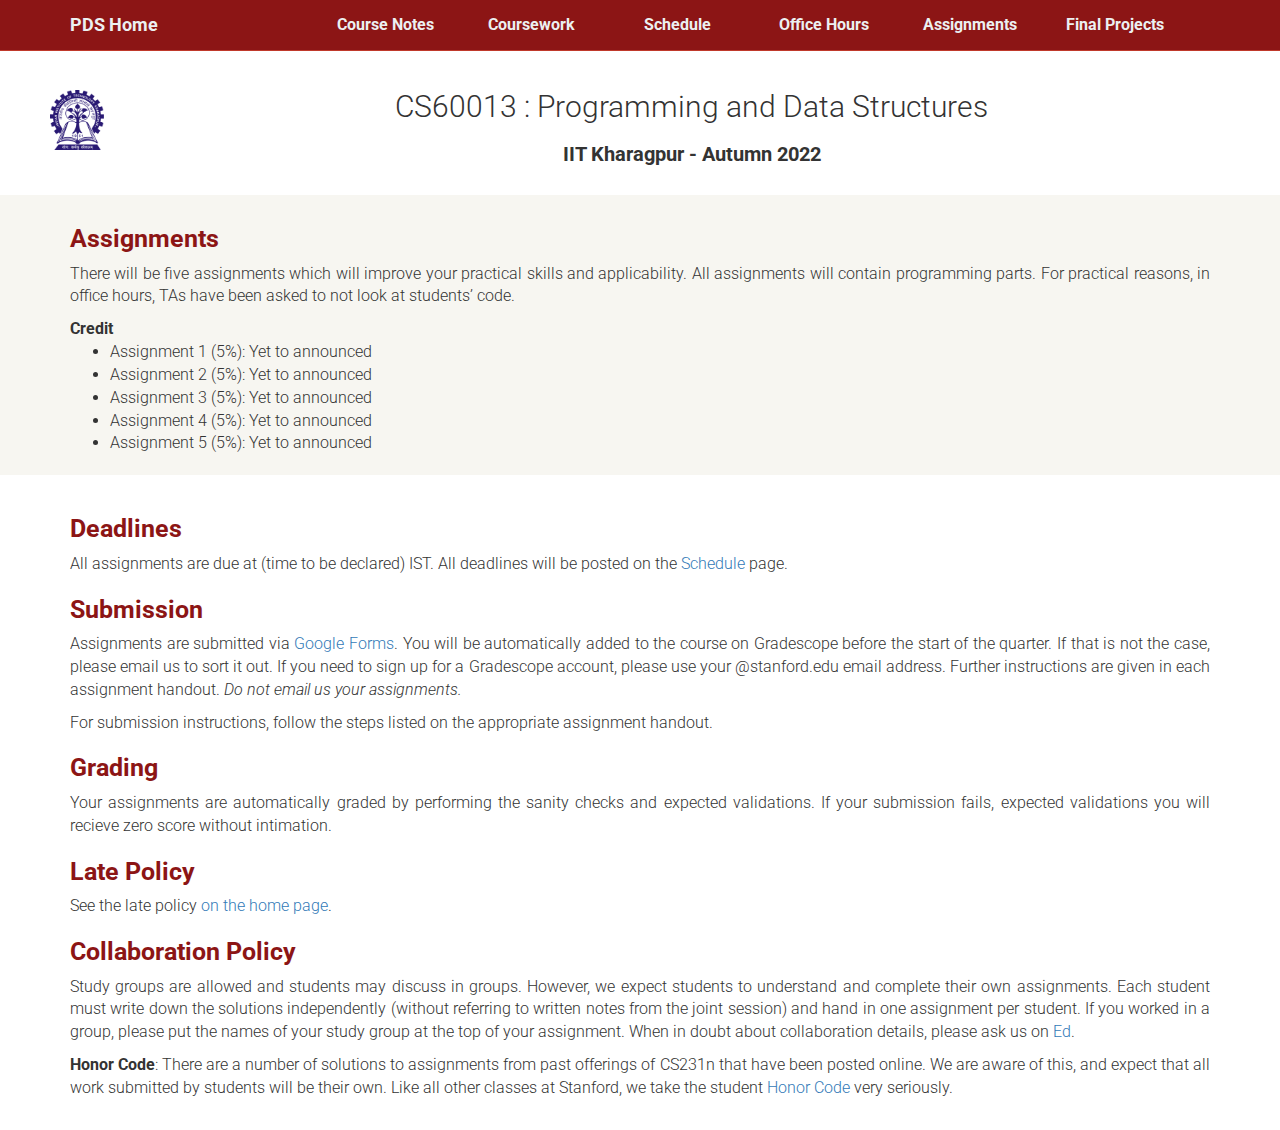
<file: assignments.html>
<!DOCTYPE html>
<html lang="en">

<head>
    <meta charset="utf-8">
    <meta http-equiv="X-UA-Compatible" content="IE=edge">
    <meta name="viewport" content="width=device-width, initial-scale=1">

    <title>IIT Kharagpur CS60013: Programming and Data Structures</title>

    <!-- bootstrap -->
    <link rel="stylesheet" href="https://maxcdn.bootstrapcdn.com/bootstrap/3.2.0/css/bootstrap.min.css">

    <!-- Google fonts -->
    <link href='http://fonts.googleapis.com/css?family=Roboto:400,300' rel='stylesheet' type='text/css'>

    
<!-- Google tag (gtag.js) -->
<script async src="https://www.googletagmanager.com/gtag/js?id=G-WZ6V4Y9G9B"></script>
<script>
  window.dataLayer = window.dataLayer || [];
  function gtag(){dataLayer.push(arguments);}
  gtag('js', new Date());

  gtag('config', 'G-WZ6V4Y9G9B');
</script>


    <link rel="stylesheet" type="text/css" href="assets/css/style.css">
    <link rel="stylesheet" href="https://maxcdn.bootstrapcdn.com/font-awesome/4.4.0/css/font-awesome.min.css">
    <link rel="shortcut icon" href="assets/img/iitkgp.png">
</head>

<body>
    <!-- Google Tag Manager (noscript) -->
    <noscript><iframe src="https://www.googletagmanager.com/ns.html?id=GTM-PDDF6NW" height="0" width="0"
            style="display:none;visibility:hidden"></iframe></noscript>
    <!-- End Google Tag Manager (noscript) -->
    <nav class="navbar navbar-default navbar-fixed-top">
        <div class="container">
            <div class="navbar-header">
                <a class="navbar-brand brand" href="index.html">PDS Home</a>
                <button type="button" class="navbar-toggle collapsed" data-toggle="collapse"
                    data-target="#bs-example-navbar-collapse-1" aria-expanded="false">
                    <span class="icon-bar"></span>
                    <span class="icon-bar"></span>
                    <span class="icon-bar"></span>
                </button>
            </div>

            <div class="collapse navbar-collapse" id="bs-example-navbar-collapse-1">
                <ul class="nav navbar-nav navbar-right">
                    <li><a href="index.html"><b>Course Notes</b></a></li>
                    <li><a href="index.html#coursework"><b>Coursework</b></a></li>
                    <li><a href="schedule.html"><b>Schedule</b></a></li>
                    <li><a href="index.html#officehours"><b>Office Hours</b></a></li>
                    <li><a href=""><b>Assignments</b></a></li>
                    <li><a href="index.html"><b>Final Projects</b></a></li>
                    <!-- <li><a href="https://edstem.org/us/courses/21177"><b>Ed</b></a></li> -->
                </ul>
            </div>
        </div>
    </nav>

    <!-- Header -->
    <div id="header" style="text-align:center">
        <!-- <a href="http://svl.stanford.edu">
            <img src="assets/img/svl_logo.png" class="logo-left">
        </a> -->
        <a href="http://www.iitkgp.ac.in/">
            <img src="assets/img/iitkgp.png" class="logo-left">
        </a>
        <h1>CS60013 : Programming and Data Structures</h1>
        <h3>IIT Kharagpur - Autumn 2022</h3>
        <div style="clear:both;"></div>
    </div>


    <div class="sechighlight">
        <div class="container sec">
            <h2>Assignments</h2>
            <p>
                There will be five assignments which will improve your
                practical skills and applicability. All assignments will contain programming parts. For practical
                reasons, in office hours, TAs have been asked to not look at students’ code.
            </p>
            <b>Credit</b>
            <ul>
                <li>Assignment 1 (5%): Yet to announced</li>
                <li>Assignment 2 (5%): Yet to announced</li>
                <li>Assignment 3 (5%): Yet to announced</li>
                <li>Assignment 4 (5%): Yet to announced</li>
                <li>Assignment 5 (5%): Yet to announced</li>
            </ul>
        </div>
    </div>
    <div class="container sec">
        <h2>Deadlines</h2>
        <p>
            All assignments are due at (time to be declared) IST. All deadlines will be posted on the <a
                href="schedule.html">Schedule</a> page.
        </p>
        <h2>Submission</h2>
        <p>
            Assignments are submitted via <a href="https://www.gradescope.com/courses/379571">Google Forms</a>. You will
            be automatically added to the course on Gradescope before the start of the quarter. If that is not the case,
            please email us to sort it out. If you need to sign up for a Gradescope account, please use your
            @stanford.edu email address. Further instructions are given in each assignment handout. <em>Do not email us
                your assignments.</em>
        </p>
        <p>For submission instructions, follow the steps listed on the appropriate assignment handout.</p>
        <h2>Grading</h2>
        <p>Your assignments are automatically graded by performing the sanity checks and expected validations.
            If your submission fails, expected validations you will recieve zero score without intimation.</p>
        <h2>Late Policy</h2>
        <p>See the late policy <a href="index.html#late-policy">on the home page</a>.</p>
        <h2>Collaboration Policy</h2>
        <p>
            Study groups are allowed and students may discuss in groups. However, we expect students to understand and
            complete their own assignments. Each student must write down the solutions independently
            (without referring to written notes from the joint session) and hand in one assignment per student.
            If you worked in a group, please put the names of your study group at the top of your assignment.
            When in doubt about collaboration details, please ask us on <a
                href="https://edstem.org/us/courses/21177">Ed</a>.
        </p>
        <p>
            <b>Honor Code</b>:
            There are a number of solutions to assignments from past offerings of CS231n
            that have been posted online. We are aware of this, and expect that all work submitted by students
            will be their own. Like all other classes at Stanford, we take the student <a
                href="https://communitystandards.stanford.edu/policies-and-guidance/honor-code">Honor Code</a> very
            seriously.
        </p>
        </ul>
    </div>
    </div>

    <!-- jQuery and Boostrap -->
    <script src="https://ajax.googleapis.com/ajax/libs/jquery/1.11.1/jquery.min.js"></script>
    <script src="https://maxcdn.bootstrapcdn.com/bootstrap/3.2.0/js/bootstrap.min.js"></script>
</body>

</html>
</file>
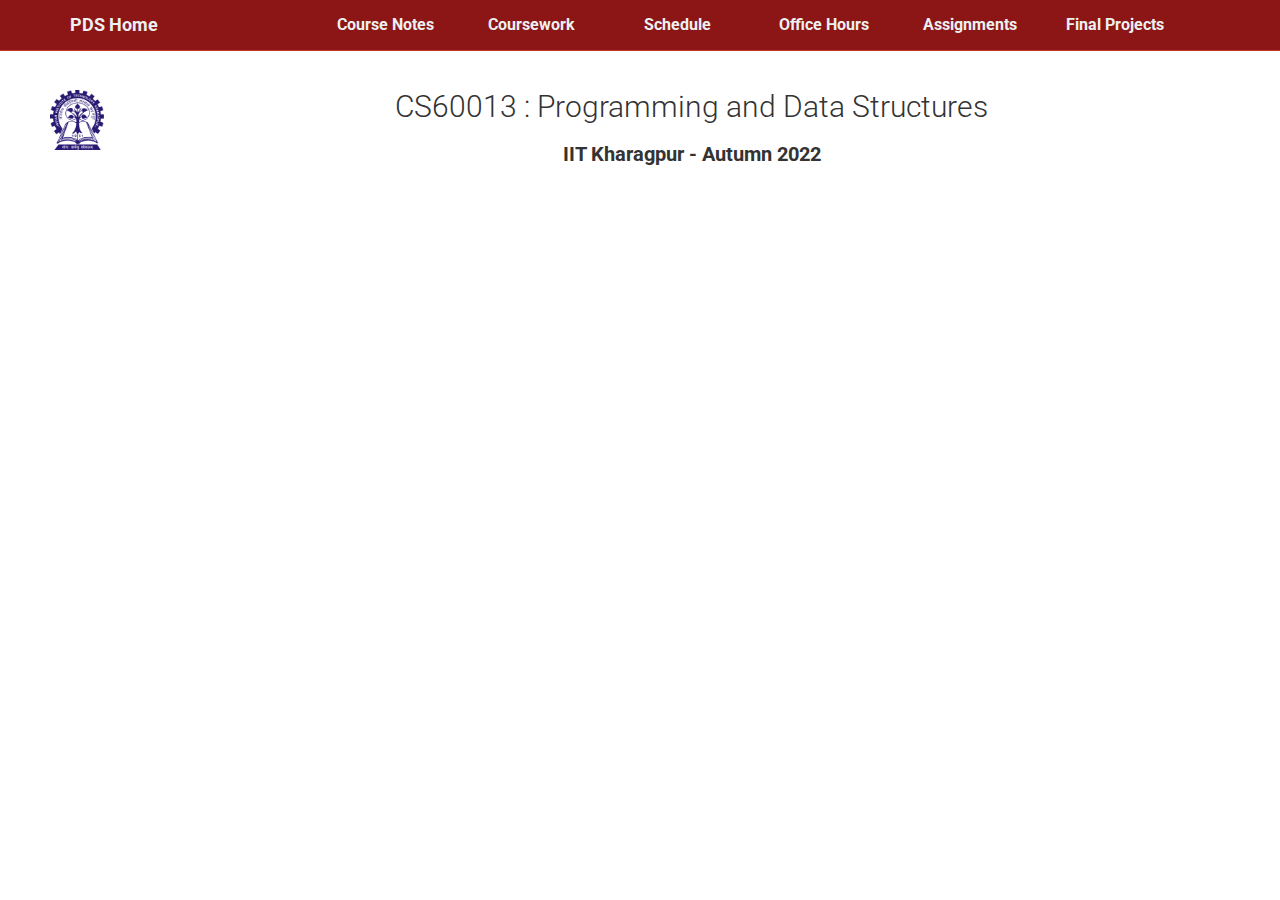
<file: schedule.html>
<!DOCTYPE html>
<html lang="en">

<head>
    <meta charset="utf-8">
    <meta http-equiv="X-UA-Compatible" content="IE=edge">
    <meta name="viewport" content="width=device-width, initial-scale=1">

    <title>IIT Kharagpur CS60013: Programming and Data Structures</title>

    <!-- bootstrap -->
    <link rel="stylesheet" href="https://maxcdn.bootstrapcdn.com/bootstrap/3.2.0/css/bootstrap.min.css">

    <!-- Google fonts -->
    <link href='http://fonts.googleapis.com/css?family=Roboto:400,300' rel='stylesheet' type='text/css'>


    <!-- Google tag (gtag.js) -->
    <script async src="https://www.googletagmanager.com/gtag/js?id=G-WZ6V4Y9G9B"></script>
    <script>
        window.dataLayer = window.dataLayer || [];
        function gtag() { dataLayer.push(arguments); }
        gtag('js', new Date());

        gtag('config', 'G-WZ6V4Y9G9B');
    </script>


    <link rel="stylesheet" type="text/css" href="assets/css/style.css" />
    <link rel="stylesheet" href="https://maxcdn.bootstrapcdn.com/font-awesome/4.4.0/css/font-awesome.min.css">
    <link rel="shortcut icon" href="assets/img/iitkgp.png">
    <!-- Custom CSS to override some background colors -->
    <style>
        .table>thead>tr>td.info,
        .table>tbody>tr>td.info,
        .table>tfoot>tr>td.info,
        .table>thead>tr>th.info,
        .table>tbody>tr>th.info,
        .table>tfoot>tr>th.info,
        .table>thead>tr.info>td,
        .table>tbody>tr.info>td,
        .table>tfoot>tr.info>td,
        .table>thead>tr.info>th,
        .table>tbody>tr.info>th,
        .table>tfoot>tr.info>th {
            background-color: rgb(151, 175, 255);
        }

        .info {
            color: black;
        }
    </style>
</head>

<body>
    <!-- Google Tag Manager (noscript) -->
    <noscript><iframe src="https://www.googletagmanager.com/ns.html?id=GTM-PDDF6NW" height="0" width="0"
            style="display:none;visibility:hidden"></iframe></noscript>
    <!-- End Google Tag Manager (noscript) -->
    <nav class="navbar navbar-default navbar-fixed-top">
        <div class="container">
            <div class="navbar-header">
                <a class="navbar-brand brand" href="index.html">PDS Home</a>
                <button type="button" class="navbar-toggle collapsed" data-toggle="collapse"
                    data-target="#bs-example-navbar-collapse-1" aria-expanded="false">
                    <span class="icon-bar"></span>
                    <span class="icon-bar"></span>
                    <span class="icon-bar"></span>
                </button>
            </div>

            <div class="collapse navbar-collapse" id="bs-example-navbar-collapse-1">
                <ul class="nav navbar-nav navbar-right">
                    <li><a href="index.html"><b>Course Notes</b></a></li>
                    <li><a href="index.html#coursework"><b>Coursework</b></a></li>
                    <li><a href="schedule.html"><b>Schedule</b></a></li>
                    <li><a href="index.html#officehours"><b>Office Hours</b></a></li>
                    <li><a href="assignments.html"><b>Assignments</b></a></li>
                    <li><a href="index.html"><b>Final Projects</b></a></li>
                    <!-- <li><a href="https://edstem.org/us/courses/21177"><b>Ed</b></a></li> -->
                </ul>
            </div>
        </div>
    </nav>

    <!-- Header -->
    <div id="header" style="text-align:center">
        <!-- <a href="http://svl.stanford.edu">
            <img src="assets/img/svl_logo.png" class="logo-left">
        </a> -->
        <a href="http://www.iitkgp.ac.in/">
            <img src="assets/img/iitkgp.png" class="logo-left">
        </a>
        <h1>CS60013 : Programming and Data Structures</h1>
        <h3>IIT Kharagpur - Autumn 2022</h3>
        <div style="clear:both;"></div>
    </div>




    <!-- jQuery and Boostrap -->
    <script src="https://ajax.googleapis.com/ajax/libs/jquery/1.11.1/jquery.min.js"></script>
    <script src="https://maxcdn.bootstrapcdn.com/bootstrap/3.2.0/js/bootstrap.min.js"></script>
</body>

</html>
</file>
<file: assets/css/style.css>
body {
    font-family: 'Roboto', sans-serif;
    font-weight: 300;
    font-size: 16px;
    padding-top: 70px;
  }
  
  p {
    text-align: justify;
  }
  
  #header {
    margin-top: 20px;
    margin-bottom: 20px;
  }
  
  h1 {
    font-size: 30px;
    font-weight: 300;
    text-align: center;
  }
  
  h2 {
    font-size: 25px;
    /* font-weight: 300; */
    font-weight: bold;
    color: #8c1515;
  }
  
  h3 {
    font-size: 20px;
    font-weight: bold;
  }
  
  .lhead {
    font-weight: normal;
    margin-top: 5px;
  }
  
  .litem {
    margin-top: 5px;
  }
  
  #footer {
    height: 100px;
    padding-top: 50px;
    text-align: center;
    position: relative;
  }
  
  .instructorphoto img {
    width: 120px;
    border-radius: 100px;
    margin-bottom: 10px;
  }
  
  .logo-left {
    height:60px;
    float: left;
    margin-left: 50px;
  }
  
  .logo-right {
    height:60px;
    float: right;
    margin-right: 50px;
  }
  
  .instructor {
    display: inline-block;
    width: 140px;
    text-align: center;
    margin-right: 20px;
    margin-bottom: 5px;
    font-size: 14px;
  }
  
  .sec {
    margin-bottom: 10px;
    padding-top: 10px;
    padding-bottom: 10px;
  }
  
  .sechighlight {
    background-color: #f7f6f1;
  }
  
  .tt {
    color: #060;
    display: inline-block;
  }
  
  #inputlayer {
    width: 65px;
  }
  
  .layer {
    width: 35px;
    display: inline-block;
    vertical-align: middle;
    margin-left: 10px;
    margin-bottom: 5px;
  }
  
  .actmap {
    display: block;
    border: 2px solid #FFF;
  }
  
  #convnetvis {
    text-align: center;
  }
  
  .pp {
    color: black;
    text-align: left;
    padding: 5px;
    height: 32px;
    margin: 2px;
    background-color: rgb(85,187,85);
    overflow: visible !important;
  }
  
  #convask {
    position: absolute;
    top: 360px;
    right: 16px;
    color: black;
    font-size: 25px;
    cursor: pointer;
  }
  
  #explain {
    display: none;
    background-color: #FF9;
    border-radius: 10px;
    margin: 10px;
    padding: 10px;
  }
  .qq {
    color: #060;
  }
  .qa {
    font-style: italic;
  }
  .qqa {
    margin-bottom: 20px;
  }
  .spanh {
    font-weight: normal;
  }
  
  #coursedesc {
    text-align: justify;
  }
  
  #classicons {
    position: absolute;
    bottom: 20px;
    right: 20px;
  }
  
  .bold { font-weight: bold; }
  .red { color: #FF0000; }
  
  /* Navbar color / spacing */
  .navbar-default {
    background-color: #8c1515;
    border-color: #c0392b;
    text-align: center;
  }
  .navbar-default .navbar-brand {
    color: #ecf0f1;
    font-weight: bold;
  }
  .navbar-default .navbar-brand:hover,
  .navbar-default .navbar-brand:focus {
    color: #fbcbcc;
  }
  .navbar-default .navbar-text {
    color: #ecf0f1;
  }
  .navbar-default .navbar-collapse > ul {
    width: 80%;
  }
  .navbar-default .navbar-collapse > ul > li {
    width: 16%;
  }
  .navbar-default .navbar-nav > li > a {
    color: #ecf0f1;
  }
  .navbar-default .navbar-nav > li > a:hover,
  .navbar-default .navbar-nav > li > a:focus {
    color: #fbcbcc;
  }
  .navbar-default .navbar-nav > .active > a,
  .navbar-default .navbar-nav > .active > a:hover,
  .navbar-default .navbar-nav > .active > a:focus {
    color: #fbcbcc;
    background-color: #c0392b;
  }
  .navbar-default .navbar-nav > .open > a,
  .navbar-default .navbar-nav > .open > a:hover,
  .navbar-default .navbar-nav > .open > a:focus {
    color: #fbcbcc;
    background-color: #c0392b;
  }
  .navbar-default .navbar-toggle {
    border-color: #c0392b;
  }
  .navbar-default .navbar-toggle:hover,
  .navbar-default .navbar-toggle:focus {
    background-color: #c0392b;
  }
  .navbar-default .navbar-toggle .icon-bar {
    background-color: #ecf0f1;
  }
  .navbar-default .navbar-collapse,
  .navbar-default .navbar-form {
    border-color: #ecf0f1;
  }
  .navbar-default .navbar-link {
    color: #ecf0f1;
  }
  .navbar-default .navbar-link:hover {
    color: #fbcbcc;
  }
  
  /* Handle formatting on mobile */
  @media (max-width: 767px) {
    .navbar-default .navbar-collapse > ul > li {
      width: 100%;
      text-align: left;
    }
  
    /* Force table to not be like tables anymore */
    table, thead, tbody, th, td, tr {
      display: block;
    }
  
    /* Hide table headers (but not display: none;, for accessibility) */
    thead tr {
      position: absolute;
      top: -9999px;
      left: -9999px;
    }
  
    /* Make each row look like a card */
    table tr {
      margin-bottom: 20px;
      border-bottom: 2px solid #ddd;
      box-shadow: 2px 2px 1px #dadada;
    }
  
    tr { border: 1px solid #ccc; }
  
    /* Behave  like a "row" */
    td {
      border: none;
      border-bottom: 1px solid #eee;
      position: relative;
      padding-left: 50%;
    }
  
    /* Position table header as data labels */
    td:before {
      top: 6px;
      left: 6px;
      width: 45%;
      padding-right: 10px;
      white-space: nowrap;
    }
  
    /* Label the data */
    #schedule td:nth-of-type(1) { font-weight: 500; }
    #schedule td:nth-of-type(1):before {
      content: "Date:";
      font-weight: 300;
    }
    #schedule td:nth-of-type(2) { font-weight: 500; }
    #schedule td:nth-of-type(2):before {
      content: "Description:";
      font-weight: 300;
    }
    #schedule td:nth-of-type(4):before { content: "Events:"; }
    #schedule td:nth-of-type(5):before { content: "Deadlines:"; }
  }
  #teaser {
    height: 410px;
    padding-top: 20px;
    padding-bottom: 20px;
    padding-left: 3px;
    padding-right: 3px;
    background-color: white;
    position: relative;
    overflow: hidden;
    font-size: 16px;
    text-align: center;
  }
</file>
